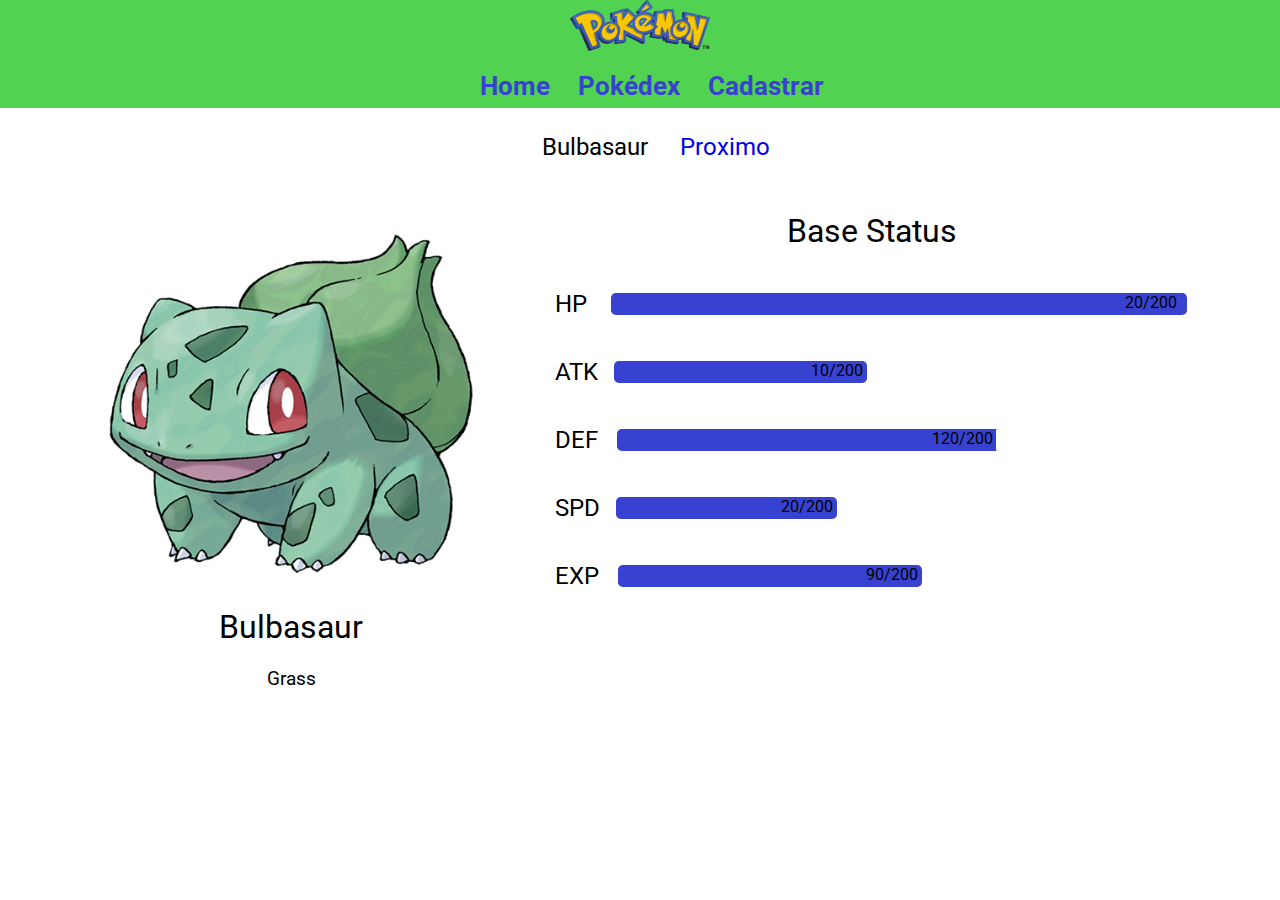
<file: Pokemon/Bulbasaur.html>
<!DOCTYPE html>
<html lang="en">
  <head>
    <meta charset="UTF-8" />
    <meta http-equiv="X-UA-Compatible" content="IE=edge" />
    <meta name="viewport" content="width=device-width, initial-scale=1.0" />
    <link rel="stylesheet" href="./Bulbasaur.css" />
    <link rel="stylesheet" href="./styleHome.css" />
    <link rel="stylesheet" href="./navbar.css" />
    <title>Bulbasaur</title>
  </head>
  <body>
    <section class="header">
      <section class="navbar">
        <section class="navbarImg">
          <img
            src="./pokemon-logo-8.png"
            alt="Logo Pokemon"
            width="140px"
            height="140px"
          />
        </section>
        <section class="navbarOptions">
          <a class="options" href="./index.html">Home</a>
          <a class="options" href="./Bulbasaur.html">Pokédex</a>
          <a class="options" href="./register.html">Cadastrar</a>
        </section>
      </section>
      <section class="navigation">
        <a href=""></a>
        <a class="currentPokemon">Bulbasaur</a>
        <a class="nextPokemon" href="./charizard.html">Proximo</a>
      </section>
    </section>
    <main>
      <div class="Pokemon">
        <div>
          <div>
            <img width="400" height="350" src="./Bulbasaur.png" alt="" />
          </div>

          <div class="PokeNames">
            <h1>Bulbasaur</h1>

            <div class="Description">
              <h2>Grass</h2>
            </div>
          </div>
        </div>

        <div class="Prop">
          <h2>
            There is a plant seed on its back right from the day this Pokémon is
            born. The seed slowly grows larger.
          </h2>
          <div class="GroupProp">
            <div>
              <h3 class="alter">Height</h3>
              <p>10.7 m</p>
            </div>
            <div>
              <h3 class="alter">Category</h3>
              <p>Seed</p>
            </div>
          </div>
          <div class="GroupProp">
            <div>
              <h3 class="alter">Weight</h3>
              <p>6.9 kg</p>
            </div>
            <div>
              <h3 class="alter">Abilities</h3>
              <p>Overgrow</p>
            </div>
          </div>
        </div>
      </div>

      <div class="PokeInfos">
        <h1>Base Status</h1>

        <div class="Status">
          <h2>HP</h2>

          <div class="PokeInfosValuesHP">
            <div class="HpBulbasaur">
              <span>20/200</span>
            </div>
            <div class="BackgroundPokeInfo"></div>
          </div>
        </div>

        <div class="Status">
          <h2>ATK</h2>

          <div class="PokeInfosValues">
            <div class="ATKBulbasaur">
              <span>10/200</span>
            </div>
            <div class="BackgroundPokeInfoATK"></div>
          </div>
        </div>

        <div class="Status">
          <h2>DEF</h2>

          <div class="PokeInfosValuesDEF">
            <div class="DEFBulbasaur">
              <span>120/200</span>
            </div>
            <div class="BackgroundPokeInfoDEF"></div>
          </div>
        </div>

        <div class="Status">
          <h2>SPD</h2>

          <div class="PokeInfosValues">
            <div class="SPDBulbasaur">
              <span>20/200</span>
            </div>
            <div class="BackgroundPokeInfoSPD"></div>
          </div>
        </div>

        <div class="Status">
          <h2>EXP</h2>

          <div class="PokeInfosValuesEXP">
            <div class="EXPBulbasaur">
              <span>90/200</span>
            </div>
            <div class="BackgroundPokeInfoEXP"></div>
          </div>
        </div>
      </div>
    </main>
  </body>
</html>
</file>
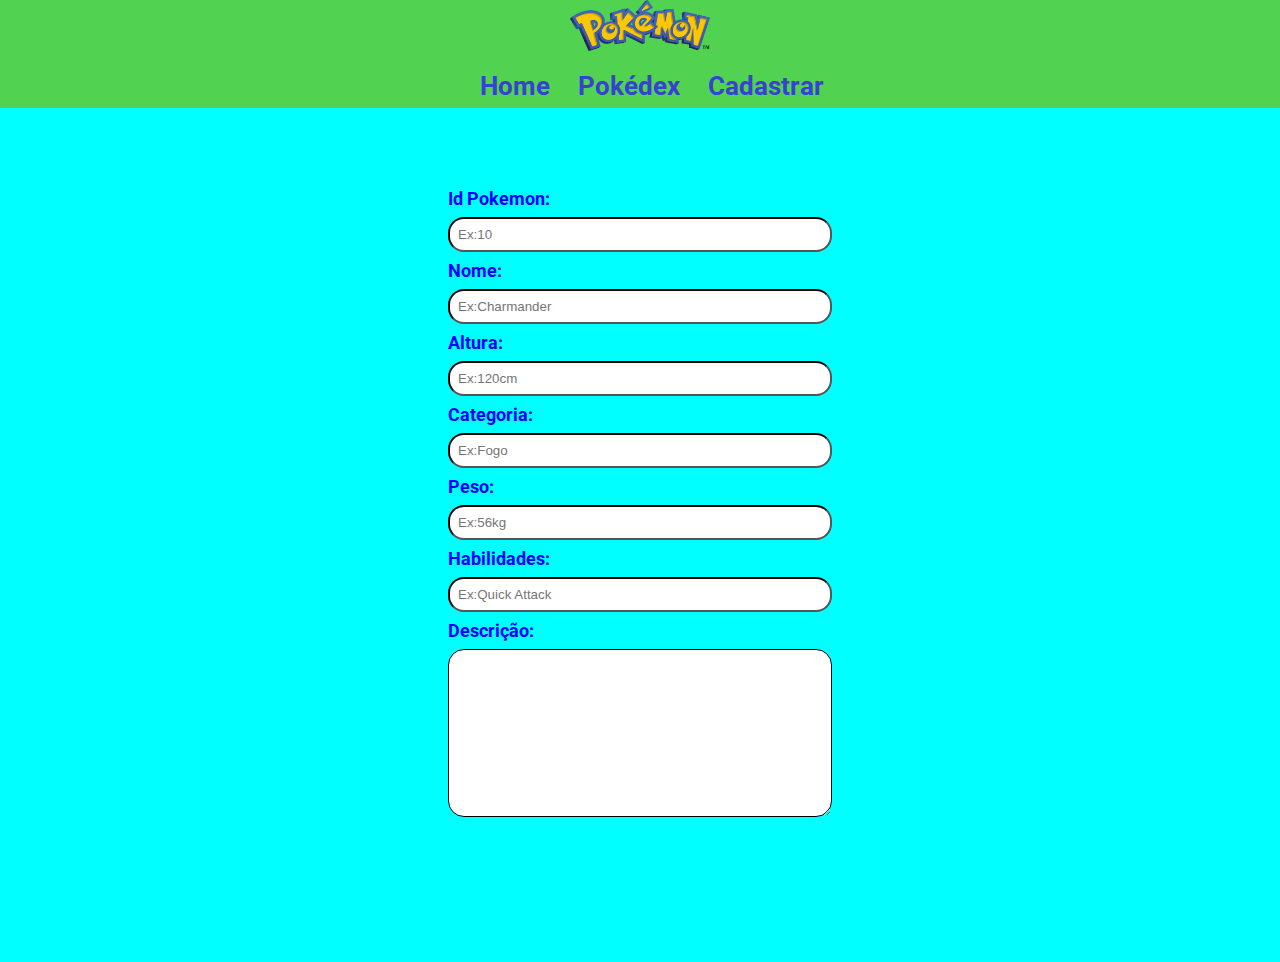
<file: Pokemon/register.html>
<!DOCTYPE html>
<html lang="en">
  <head>
    <meta charset="UTF-8" />
    <meta http-equiv="X-UA-Compatible" content="IE=edge" />
    <meta name="viewport" content="width=device-width, initial-scale=1.0" />
    <link rel="stylesheet" href="./navbar.css" />
    <link rel="stylesheet" href="./styleRegister.css" />
    <title>Cadastro</title>
  </head>
  <body class="bodyContent">
    <section class="header">
      <section class="navbar">
        <section class="navbarImg">
          <img
            src="./pokemon-logo-8.png"
            alt="Logo Pokemon"
            width="140px"
            height="140px"
          />
        </section>
        <section class="navbarOptions">
          <a class="options" href="./index.html">Home</a>
          <a class="options" href="./Bulbasaur.html">Pokédex</a>
          <a class="options" href="./register.html">Cadastrar</a>
        </section>
      </section>
    </section>
    <section class="content">
      <section class="form">
        <section class="inputs">
          <label class="label" for="idPokemon">Id Pokemon:</label>
          <input class="input" type="text" id="idPokemon" placeholder="Ex:10" />
          <label class="label" for="namePokemon">Nome:</label>
          <input
            class="input"
            type="text"
            id="namePokemon"
            placeholder="Ex:Charmander"
          />
          <label class="label" for="heightPokemon">Altura:</label>
          <input class="input" type="text" id="height" placeholder="Ex:120cm" />
          <label class="label" for="category">Categoria:</label>
          <input
            class="input"
            type="text"
            id="categoria"
            placeholder="Ex:Fogo"
          />
          <label class="label" for="weight">Peso:</label>
          <input class="input" type="text" id="weight" placeholder="Ex:56kg" />
          <label class="label" for="habilty">Habilidades:</label>
          <input
            class="input"
            type="text"
            id="habilty"
            placeholder="Ex:Quick Attack"
          />
          <label class="label" for="descripition">Descrição:</label>
          <textarea
            class="input"
            name="Descrição"
            id="descripition"
            cols="30"
            rows="10"
          ></textarea>
        </section>
      </section>
    </section>
  </body>
</html>
</file>
<file: Pokemon/Bulbasaur.css>
@import url("https://fonts.googleapis.com/css2?family=Roboto:wght@400;700&display=swap");
* {
  margin: 0;
  padding: 0;
  box-sizing: border-box;
}

body {
  background-color: #ffffff;
  font-family: "Roboto", sans-serif;
}

main {
  display: flex;
  justify-content: center;
  margin-top: 10rem;
  color: rgb(0, 0, 0);
  margin-top: 5rem;
}
.navigation {
  font: bold;
  font-size: 24px;
  display: flex;
  align-items: center;
  justify-content: center;
}
.currentPokemon,
.nextPokemon {
  margin-left: 2rem;
  margin-top: 2rem;
  text-decoration: none;
}
.Pokemon {
  text-align: center;
  background-color: #ffffff;
  border-radius: 1rem;
  padding-bottom: 2rem;
  padding-top: 1rem;
  margin-right: 4rem;
  transition: 0.5s all;
  display: flex;
  width: 400px;
}

.Prop {
  display: none;
}

.Pokemon:hover .Prop {
  display: flex;
  justify-content: center;
  flex-direction: column;
  transition: 0.5s all;
}

.Pokemon:hover {
  transition-duration: 1s;
  width: 1000px;
  transition-timing-function: linear;
  transition: 0.5s all;
}

.GroupProp {
  display: flex;
  justify-content: space-around;
  transition: 0.5s all;
}

.GroupProp > div > p {
  font-size: 28px;
  transition: 0.5s all;
}

.alter {
  font-size: 28px;
  font-weight: bold;
  color: rgb(56, 66, 209);
  margin-bottom: 5px;
  transition: 0.5s all;
  margin-top: 2rem;
}

.Prop h2 {
  padding: 0.5rem;
}

.Pokemon img {
  object-fit: contain;
}

.PokeNames {
  display: flex;
  flex-direction: column;
  align-items: center;
}

.Description {
  background-color: #ffffff;
  width: 15rem;
  height: 2rem;
  margin-top: 1rem;
  border-radius: 1rem;
  font-size: 0.8rem;
  display: flex;
  justify-content: center;
  align-items: center;
}
.Status,
.PokeInfosValues,
.PokeInfosValuesHP,
.PokeInfosValuesEXP,
.PokeInfosValuesDEF {
  display: flex;
  align-items: center;
}
.PokeInfos {
  display: flex;
  flex-direction: column;
  text-align: center;
}

.PokeInfos h1,
.Status {
  margin-bottom: 2.5rem;
}

.PokeInfos h1 {
  margin-top: 1.5rem;
}

.PokeInfosValues {
  margin-left: 1rem;
}

.PokeInfosValuesHP {
  margin-left: 1.5rem;
}

.PokeInfosValuesEXP {
  margin-left: 1.2rem;
}

.PokeInfosValuesDEF {
  margin-left: 1.2rem;
}

.PokeInfosValues span {
  padding: 0.3rem;
}
.HpBulbasaur,
.ATKBulbasaur,
.DEFBulbasaur,
.SPDBulbasaur,
.EXPBulbasaur {
  background-color: rgb(56, 66, 209);
  border-radius: 0.3rem;
  height: 1.4rem;
}
.HpBulbasaur {
  padding-left: 31.5rem;
  width: 36rem;
}

.ATKBulbasaur {
  padding-left: 12rem;
  padding-right: 3.8rem;
  width: 12.5rem;
}

.DEFBulbasaur {
  padding-left: 17.3rem;
  margin-right: -2.1rem;
  width: 25.8rem;
}

.SPDBulbasaur {
  padding-left: 10rem;
  padding-right: 3.8rem;
  width: 12rem;
}

.EXPBulbasaur {
  padding-left: 15.5rem;
  padding-right: 1rem;
  width: 19rem;
}
.BackgroundPokeInfoATK,
.BackgroundPokeInfoDEF,
.BackgroundPokeInfoSPD,
.BackgroundPokeInfoEXP {
  background-color: #fff;
  height: 1.4rem;
  border-radius: 0.1rem 0.3rem 0.3rem 0.1rem;
  height: 1.4rem;
}
.BackgroundPokeInfoATK {
  width: 20rem;
}

.BackgroundPokeInfoDEF {
  width: 12rem;
}

.BackgroundPokeInfoSPD {
  width: 22rem;
}

.BackgroundPokeInfoEXP {
  width: 16.5rem;
}
</file>
<file: Pokemon/styleHome.css>
@import url("https://fonts.googleapis.com/css2?family=Roboto:wght@400;700&display=swap");
html {
  box-sizing: border-box;
  font-size: 16px;
}

*,
*:before,
*:after {
  box-sizing: inherit;
}

body,
h1,
h2,
h3,
h4,
h5,
h6,
p,
ol,
ul {
  margin: 0;
  padding: 0;
  font-weight: normal;
}

ol,
ul {
  list-style: none;
}
.mainContent{
  background-color: aqua;
}

img {
  max-width: 100%;
  height: auto;
}
.content {
  height: 86vh;
  margin-top: 5rem;
}
.content,
.pokemons,
.typePokemon {
  display: flex;
  justify-content: center;
  
}
.pokemons {
  width: 90vw;
  height: 42vh;
  align-items: center;
}
.pokemon {
  width: 20vw;
  height: 40vh;
  margin-left: 1rem;
  border-radius: 1rem;
  padding-left: 2rem;
  font-family: "Roboto", sans-serif;
}
.pokemonNumber {
  color: #919191;
}
.namePokemon {
  color: #313131;
}
.pokemon > a {
  text-decoration: none;
}
.typePokemon {
  width: 7vw;
  color: black;
  height: 2.5vh;
  font-size: 12px;
  align-items: center;
  border-radius: 0.3rem;
  background-color: #9bcc50;
}
</file>
<file: Pokemon/navbar.css>
@import url("https://fonts.googleapis.com/css2?family=Roboto:wght@400;700&display=swap");
html {
  box-sizing: border-box;
  font-size: 16px;
}

*,
*:before,
*:after {
  box-sizing: inherit;
}

body,
h1,
h2,
h3,
h4,
h5,
h6,
p,
ol,
ul {
  margin: 0;
  padding: 0;
  font-weight: normal;
}

ol,
ul {
  list-style: none;
}

img {
  max-width: 100%;
  height: auto;
}
.header {
  height: 12vh;
  text-align: center;
  font-family: "Roboto", sans-serif;
  background-color: rgb(81, 211, 81);
  margin-top: -1rem;
}
.navbarOptions,
.navbarImg {
  margin-top: 1rem;
}
.options {
  font-size: 26px;
  font-weight: bold;
  color: rgb(56, 66, 209);
  text-decoration: none;
  padding-left: 1.5rem;
}
</file>
<file: Pokemon/styleRegister.css>
@import url("https://fonts.googleapis.com/css2?family=Roboto:wght@400;700&display=swap");
html {
  box-sizing: border-box;
  font-size: 16px;
}

*,
*:before,
*:after {
  box-sizing: inherit;
}

body,
h1,
h2,
h3,
h4,
h5,
h6,
p,
ol,
ul {
  margin: 0;
  padding: 0;
  font-weight: normal;
}

ol,
ul {
  list-style: none;
}

img {
  max-width: 100%;
  height: auto;
}
.bodyContent{
  background-color: aqua;
}
.content {
  height: 86vh;
  margin-top: 5rem;
  display: flex;
  justify-content: center;
  
}
.form {
  width: 30vw;
  height: 60vh;
}
.inputs {
  display: flex;
  padding-bottom: 1rem;
  flex-direction: column;
}
.input {
  margin: 0.5rem 0rem;
  padding: 0.5rem;
  border-radius: 1rem;
  border-color: rgb(0, 0, 0);
}
.label {
  font-size: 18px;
  color: blue;
  font-weight: bold;
  font-family: "Roboto", sans-serif;
}
</file>
